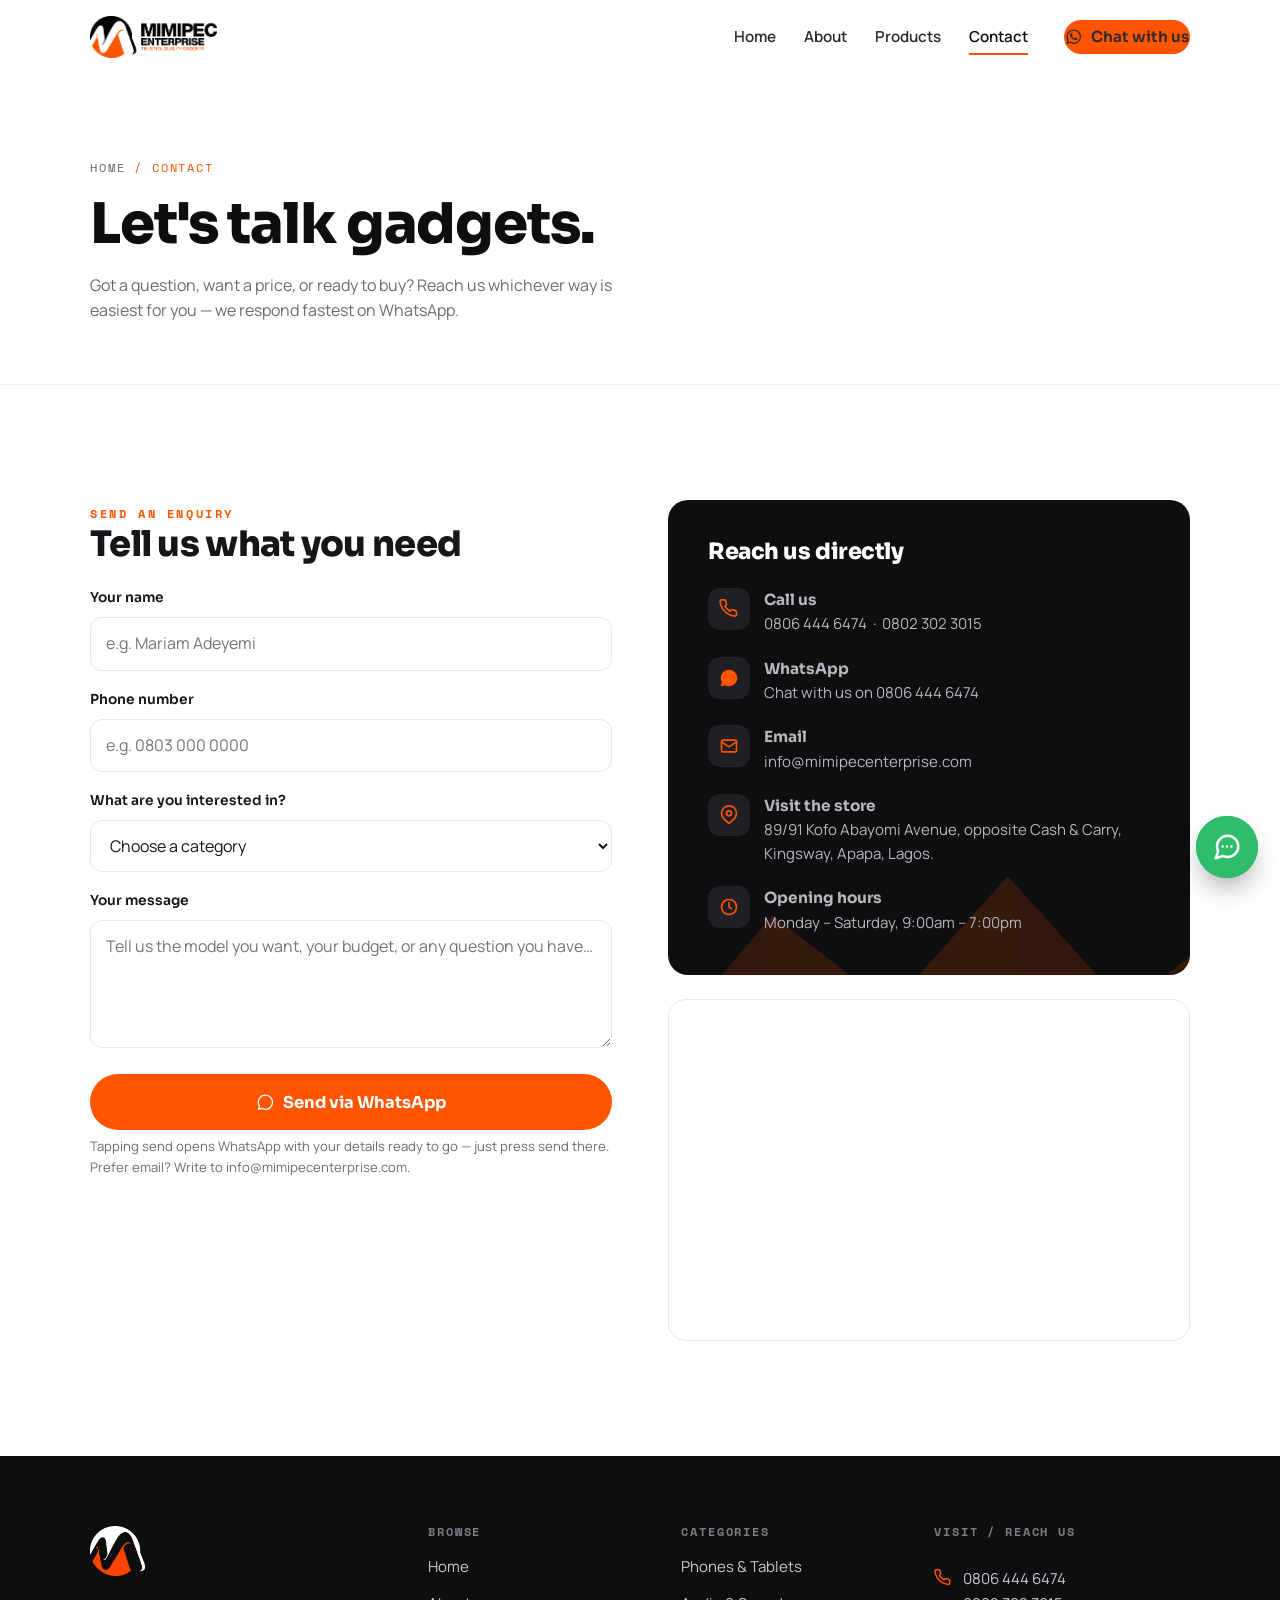
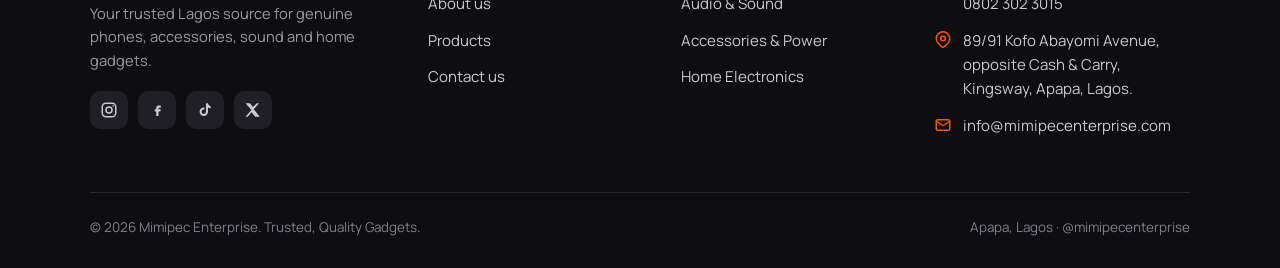
<file: contact.html>
<!DOCTYPE html>
<html lang="en">
<head>
<meta charset="UTF-8">
<meta name="viewport" content="width=device-width, initial-scale=1">
<title>Contact — Mimipec Enterprise | Phone, WhatsApp &amp; Apapa Store</title>
<meta name="description" content="Contact Mimipec Enterprise in Apapa, Lagos. Call 0806 444 6474 or 0802 302 3015, message us on WhatsApp, or visit our store on Kofo Abayomi Avenue.">
<link rel="icon" type="image/png" href="assets/favicon.png">
<link rel="preconnect" href="https://fonts.googleapis.com">
<link rel="preconnect" href="https://fonts.gstatic.com" crossorigin>
<link href="https://fonts.googleapis.com/css2?family=Sora:wght@600;700;800&family=Manrope:wght@400;500;600;700&family=Space+Mono:wght@400;700&display=swap" rel="stylesheet">
<link rel="stylesheet" href="styles.css?v=1784263027">
</head>
<body>

<header class="site-header">
  <div class="wrap nav">
    <a href="index.html" class="nav__logo" aria-label="Mimipec Enterprise home"><img src="assets/logo-dark.png" alt="Mimipec Enterprise"></a>
    <button class="nav__toggle" aria-label="Open menu" aria-expanded="false" aria-controls="primary-nav"><span></span></button>
    <nav class="nav__links" id="primary-nav">
      <a href="index.html">Home</a>
      <a href="about.html">About</a>
      <a href="products.html">Products</a>
      <a href="contact.html" aria-current="page">Contact</a>
      <a class="btn btn--primary nav__cta" href="https://wa.me/2348064446474" target="_blank" rel="noopener">
        <svg viewBox="0 0 24 24" fill="currentColor"><path d="M12.04 2C6.58 2 2.13 6.45 2.13 11.91c0 1.75.46 3.45 1.32 4.95L2 22l5.25-1.38a9.9 9.9 0 0 0 4.79 1.22c5.46 0 9.91-4.45 9.91-9.91 0-2.65-1.03-5.14-2.9-7.01A9.82 9.82 0 0 0 12.04 2Zm0 18.1a8.2 8.2 0 0 1-4.19-1.15l-.3-.18-3.11.82.83-3.04-.2-.31a8.2 8.2 0 0 1-1.26-4.34c0-4.54 3.7-8.23 8.24-8.23 2.2 0 4.27.86 5.82 2.42a8.18 8.18 0 0 1 2.41 5.82c0 4.54-3.7 8.24-8.24 8.24Zm4.52-6.16c-.25-.12-1.47-.72-1.69-.81-.23-.08-.39-.12-.56.13-.16.25-.64.81-.79.97-.14.17-.29.19-.54.06-.25-.12-1.05-.39-1.99-1.23-.74-.66-1.23-1.47-1.38-1.72-.14-.25-.01-.38.11-.51.11-.11.25-.29.37-.43.13-.15.17-.25.25-.41.08-.17.04-.31-.02-.43-.06-.12-.56-1.35-.77-1.85-.2-.48-.41-.42-.56-.42l-.48-.01c-.17 0-.43.06-.66.31-.23.25-.86.85-.86 2.07 0 1.22.89 2.4 1.01 2.57.12.17 1.75 2.67 4.23 3.74.59.26 1.05.41 1.41.52.59.19 1.13.16 1.56.1.48-.07 1.47-.6 1.68-1.18.21-.58.21-1.07.14-1.18-.06-.1-.22-.16-.47-.28Z"/></svg>
        Chat with us
      </a>
    </nav>
  </div>
</header>

<main>

<section class="page-hero page-hero--plain">
  <div class="wrap">
    <div class="crumb"><a href="index.html">Home</a> / Contact</div>
    <h1>Let's talk gadgets.</h1>
    <p>Got a question, want a price, or ready to buy? Reach us whichever way is easiest for you — we respond fastest on WhatsApp.</p>
  </div>
</section>

<section class="section">
  <div class="wrap contact-grid">

    <!-- FORM -->
    <div class="reveal">
      <span class="eyebrow">Send an enquiry</span>
      <h2 class="sec-head" style="margin-bottom:24px;font-size:clamp(1.7rem,3vw,2.2rem)">Tell us what you need</h2>
      <form id="enquiry-form" novalidate>
        <div class="field">
          <label for="name">Your name</label>
          <input id="name" name="name" type="text" placeholder="e.g. Mariam Adeyemi" required>
        </div>
        <div class="field">
          <label for="phone">Phone number</label>
          <input id="phone" name="phone" type="tel" placeholder="e.g. 0803 000 0000" required>
        </div>
        <div class="field">
          <label for="interest">What are you interested in?</label>
          <select id="interest" name="interest">
            <option value="" selected disabled>Choose a category</option>
            <option>Phones &amp; Tablets</option>
            <option>Audio &amp; Sound</option>
            <option>Accessories &amp; Power</option>
            <option>Home Electronics</option>
            <option>Something else</option>
          </select>
        </div>
        <div class="field">
          <label for="message">Your message</label>
          <textarea id="message" name="message" placeholder="Tell us the model you want, your budget, or any question you have…"></textarea>
        </div>
        <button class="btn btn--primary btn--lg" type="submit" style="width:100%;justify-content:center">
          <svg viewBox="0 0 24 24" fill="currentColor"><path d="M12.04 2C6.58 2 2.13 6.45 2.13 11.91c0 1.75.46 3.45 1.32 4.95L2 22l5.25-1.38a9.9 9.9 0 0 0 4.79 1.22c5.46 0 9.91-4.45 9.91-9.91 0-2.65-1.03-5.14-2.9-7.01A9.82 9.82 0 0 0 12.04 2Zm0 18.1a8.2 8.2 0 0 1-4.19-1.15l-.3-.18-3.11.82.83-3.04-.2-.31a8.2 8.2 0 0 1-1.26-4.34c0-4.54 3.7-8.23 8.24-8.23 2.2 0 4.27.86 5.82 2.42a8.18 8.18 0 0 1 2.41 5.82c0 4.54-3.7 8.24-8.24 8.24Z"/></svg>
          Send via WhatsApp
        </button>
        <p class="form-note">Tapping send opens WhatsApp with your details ready to go — just press send there. Prefer email? Write to <a href="mailto:info@mimipecenterprise.com">info@mimipecenterprise.com</a>.</p>
      </form>
    </div>

    <!-- CONTACT CARD -->
    <div class="reveal" data-delay="1">
      <div class="contact-card">
        <svg class="peak" viewBox="0 0 600 200" preserveAspectRatio="none" aria-hidden="true"><path d="M0 200 L120 60 L210 130 L300 30 L390 130 L480 60 L600 200 Z" fill="#FF5400"/></svg>
        <h3>Reach us directly</h3>
        <ul class="contact-list">
          <li>
            <span class="ic"><svg viewBox="0 0 24 24" fill="none" stroke="currentColor" stroke-width="2" stroke-linecap="round" stroke-linejoin="round"><path d="M21 15.5v3a2 2 0 0 1-2.2 2 19.8 19.8 0 0 1-8.6-3 19.5 19.5 0 0 1-6-6 19.8 19.8 0 0 1-3-8.6A2 2 0 0 1 3.2 1h3a2 2 0 0 1 2 1.7c.1.9.3 1.8.6 2.7a2 2 0 0 1-.5 2.1L7.1 8.6a16 16 0 0 0 6 6l1.1-1.1a2 2 0 0 1 2.1-.5c.9.3 1.8.5 2.7.6a2 2 0 0 1 1.7 2Z"/></svg></span>
            <span><b>Call us</b><a href="tel:+2348064446474">0806 444 6474</a> &nbsp;·&nbsp; <a href="tel:+2348023023015">0802 302 3015</a></span>
          </li>
          <li>
            <span class="ic"><svg viewBox="0 0 24 24" fill="currentColor"><path d="M12.04 2C6.58 2 2.13 6.45 2.13 11.91c0 1.75.46 3.45 1.32 4.95L2 22l5.25-1.38a9.9 9.9 0 0 0 4.79 1.22c5.46 0 9.91-4.45 9.91-9.91a9.82 9.82 0 0 0-9.86-9.84Z"/></svg></span>
            <span><b>WhatsApp</b><a href="https://wa.me/2348064446474" target="_blank" rel="noopener">Chat with us on 0806 444 6474</a></span>
          </li>
          <li>
            <span class="ic"><svg viewBox="0 0 24 24" fill="none" stroke="currentColor" stroke-width="2" stroke-linecap="round" stroke-linejoin="round"><rect x="3" y="5" width="18" height="14" rx="2"/><path d="m3 7 9 6 9-6"/></svg></span>
            <span><b>Email</b><a href="mailto:info@mimipecenterprise.com">info@mimipecenterprise.com</a></span>
          </li>
          <li>
            <span class="ic"><svg viewBox="0 0 24 24" fill="none" stroke="currentColor" stroke-width="2" stroke-linecap="round" stroke-linejoin="round"><path d="M21 10c0 6-9 12-9 12s-9-6-9-12a9 9 0 0 1 18 0Z"/><circle cx="12" cy="10" r="3"/></svg></span>
            <span><b>Visit the store</b><span>89/91 Kofo Abayomi Avenue, opposite Cash &amp; Carry, Kingsway, Apapa, Lagos.</span></span>
          </li>
          <li>
            <span class="ic"><svg viewBox="0 0 24 24" fill="none" stroke="currentColor" stroke-width="2" stroke-linecap="round" stroke-linejoin="round"><circle cx="12" cy="12" r="9"/><path d="M12 7v5l3 2"/></svg></span>
            <span><b>Opening hours</b><span>Monday – Saturday, 9:00am – 7:00pm</span></span>
          </li>
        </ul>
      </div>
      <div class="map">
        <iframe title="Mimipec Enterprise location on map" loading="lazy" referrerpolicy="no-referrer-when-downgrade"
          src="https://maps.google.com/maps?q=Kofo%20Abayomi%20Avenue%20Apapa%20Lagos&t=&z=15&ie=UTF8&iwloc=&output=embed"></iframe>
      </div>
    </div>

  </div>
</section>

</main>

<footer class="footer">
  <div class="wrap">
    <div class="footer__top">
      <div class="footer__brand">
        <span class="logo-chip"><img src="assets/logo-light.png" alt="Mimipec Enterprise"></span>
        <p>Your trusted Lagos source for genuine phones, accessories, sound and home gadgets.</p>
        <div class="socials">
          <a href="https://instagram.com/mimipecenterprise" target="_blank" rel="noopener" aria-label="Instagram"><svg viewBox="0 0 24 24" fill="none" stroke="currentColor" stroke-width="2"><rect x="3" y="3" width="18" height="18" rx="5"/><circle cx="12" cy="12" r="4"/><circle cx="17.5" cy="6.5" r="1" fill="currentColor" stroke="none"/></svg></a>
          <a href="https://facebook.com/mimipecenterprise" target="_blank" rel="noopener" aria-label="Facebook"><svg viewBox="0 0 24 24" fill="currentColor"><path d="M14 9h3V6h-3c-1.7 0-3 1.3-3 3v2H9v3h2v6h3v-6h2.5l.5-3H14V9.5c0-.3.2-.5.5-.5Z"/></svg></a>
          <a href="https://tiktok.com/@mimipecenterprise" target="_blank" rel="noopener" aria-label="TikTok"><svg viewBox="0 0 24 24" fill="currentColor"><path d="M16 3c.3 2 1.6 3.6 3.6 3.9v2.6c-1.3.1-2.6-.3-3.6-1v5.8a5.6 5.6 0 1 1-5.6-5.6c.3 0 .6 0 .9.1v2.7a2.9 2.9 0 1 0 2 2.8V3H16Z"/></svg></a>
          <a href="https://x.com/mimipecenterprise" target="_blank" rel="noopener" aria-label="X"><svg viewBox="0 0 24 24" fill="currentColor"><path d="M17 3h3l-7 8 8 10h-6l-5-6-5 6H2l8-9L2 3h6l4 5 5-5Z"/></svg></a>
        </div>
      </div>
      <div><h4>Browse</h4><ul><li><a href="index.html">Home</a></li><li><a href="about.html">About us</a></li><li><a href="products.html">Products</a></li><li><a href="contact.html">Contact us</a></li></ul></div>
      <div><h4>Categories</h4><ul><li><a href="products.html#phones">Phones &amp; Tablets</a></li><li><a href="products.html#audio">Audio &amp; Sound</a></li><li><a href="products.html#accessories">Accessories &amp; Power</a></li><li><a href="products.html#home">Home Electronics</a></li></ul></div>
      <div class="footer__contact">
        <h4>Visit / Reach us</h4>
        <div class="row"><svg viewBox="0 0 24 24" fill="none" stroke="currentColor" stroke-width="2" stroke-linecap="round" stroke-linejoin="round"><path d="M21 15.5v3a2 2 0 0 1-2.2 2 19.8 19.8 0 0 1-8.6-3 19.5 19.5 0 0 1-6-6 19.8 19.8 0 0 1-3-8.6A2 2 0 0 1 3.2 1h3a2 2 0 0 1 2 1.7c.1.9.3 1.8.6 2.7a2 2 0 0 1-.5 2.1L7.1 8.6a16 16 0 0 0 6 6l1.1-1.1a2 2 0 0 1 2.1-.5c.9.3 1.8.5 2.7.6a2 2 0 0 1 1.7 2Z"/></svg><span><a href="tel:+2348064446474">0806 444 6474</a><br><a href="tel:+2348023023015">0802 302 3015</a></span></div>
        <div class="row"><svg viewBox="0 0 24 24" fill="none" stroke="currentColor" stroke-width="2" stroke-linecap="round" stroke-linejoin="round"><path d="M21 10c0 6-9 12-9 12s-9-6-9-12a9 9 0 0 1 18 0Z"/><circle cx="12" cy="10" r="3"/></svg><span>89/91 Kofo Abayomi Avenue, opposite Cash &amp; Carry, Kingsway, Apapa, Lagos.</span></div>
        <div class="row"><svg viewBox="0 0 24 24" fill="none" stroke="currentColor" stroke-width="2" stroke-linecap="round" stroke-linejoin="round"><rect x="3" y="5" width="18" height="14" rx="2"/><path d="m3 7 9 6 9-6"/></svg><a href="mailto:info@mimipecenterprise.com">info@mimipecenterprise.com</a></div>
      </div>
    </div>
    <div class="footer__bottom">
      <span>© <span data-year>2026</span> Mimipec Enterprise. Trusted, Quality Gadgets.</span>
      <span>Apapa, Lagos · @mimipecenterprise</span>
    </div>
  </div>
</footer>

<!-- Floating contact button -->
<div class="fab" aria-label="Quick contact">
  <div class="fab__menu" role="menu" aria-hidden="true">
    <a class="fab__item fab__item--call" href="tel:+2348064446474" data-label="Call us" aria-label="Call us" role="menuitem"><svg viewBox="0 0 24 24" fill="none" stroke="currentColor" stroke-width="2" stroke-linecap="round" stroke-linejoin="round"><path d="M21 15.5v3a2 2 0 0 1-2.2 2 19.8 19.8 0 0 1-8.6-3 19.5 19.5 0 0 1-6-6 19.8 19.8 0 0 1-3-8.6A2 2 0 0 1 3.2 1h3a2 2 0 0 1 2 1.7c.1.9.3 1.8.6 2.7a2 2 0 0 1-.5 2.1L7.1 8.6a16 16 0 0 0 6 6l1.1-1.1a2 2 0 0 1 2.1-.5c.9.3 1.8.5 2.7.6a2 2 0 0 1 1.7 2Z"/></svg></a>
    <a class="fab__item fab__item--wa" href="https://wa.me/2348064446474" target="_blank" rel="noopener" data-label="WhatsApp" aria-label="WhatsApp" role="menuitem"><svg viewBox="0 0 24 24" fill="currentColor"><path d="M12.04 2C6.58 2 2.13 6.45 2.13 11.91c0 1.75.46 3.45 1.32 4.95L2 22l5.25-1.38a9.9 9.9 0 0 0 4.79 1.22c5.46 0 9.91-4.45 9.91-9.91 0-2.65-1.03-5.14-2.9-7.01A9.82 9.82 0 0 0 12.04 2Zm5.52 11.94c-.25.7-1.45 1.34-2 1.36-.5.07-1.18.1-1.9-.12-.44-.14-1-.32-1.74-.64-3.06-1.32-5.06-4.4-5.22-4.6-.15-.2-1.25-1.66-1.25-3.17 0-1.51.79-2.25 1.07-2.56.28-.31.6-.38.8-.38l.57.01c.18 0 .43-.07.67.51.25.6.84 2.07.91 2.22.07.15.12.32.02.51-.1.19-.15.31-.3.48l-.45.52c-.15.15-.3.31-.13.6.17.29.76 1.25 1.63 2.02 1.12 1 2.07 1.31 2.36 1.46.29.15.46.12.63-.07.17-.19.73-.85.92-1.14.19-.29.39-.24.65-.14.26.1 1.67.79 1.96.93.29.15.48.22.55.34.07.12.07.7-.18 1.38Z"/></svg></a>
    <a class="fab__item fab__item--ig" href="https://instagram.com/mimipecenterprise" target="_blank" rel="noopener" data-label="Instagram" aria-label="Instagram" role="menuitem"><svg viewBox="0 0 24 24" fill="none" stroke="currentColor" stroke-width="2"><rect x="3" y="3" width="18" height="18" rx="5"/><circle cx="12" cy="12" r="4"/><circle cx="17.5" cy="6.5" r="1" fill="currentColor" stroke="none"/></svg></a>
    <a class="fab__item fab__item--tt" href="https://tiktok.com/@mimipecenterprise" target="_blank" rel="noopener" data-label="TikTok" aria-label="TikTok" role="menuitem"><svg viewBox="0 0 24 24" fill="currentColor"><path d="M16 3c.3 2 1.6 3.6 3.6 3.9v2.6c-1.3.1-2.6-.3-3.6-1v5.8a5.6 5.6 0 1 1-5.6-5.6c.3 0 .6 0 .9.1v2.7a2.9 2.9 0 1 0 2 2.8V3H16Z"/></svg></a>
    <a class="fab__item fab__item--fb" href="https://facebook.com/mimipecenterprise" target="_blank" rel="noopener" data-label="Facebook" aria-label="Facebook" role="menuitem"><svg viewBox="0 0 24 24" fill="currentColor"><path d="M14 9h3V6h-3c-1.7 0-3 1.3-3 3v2H9v3h2v6h3v-6h2.5l.5-3H14V9.5c0-.3.2-.5.5-.5Z"/></svg></a>
  </div>
  <button class="fab__toggle" aria-label="Open contact menu" aria-expanded="false">
    <svg class="fab__icon-chat" viewBox="0 0 24 24" fill="none" stroke="currentColor" stroke-width="2" stroke-linecap="round" stroke-linejoin="round"><path d="M21 11.5a8.5 8.5 0 0 1-8.5 8.5 8.4 8.4 0 0 1-3.8-.9L3 21l1.9-5.7a8.4 8.4 0 0 1-.9-3.8A8.5 8.5 0 1 1 21 11.5Z"/><path d="M8.5 11.5h.01M12 11.5h.01M15.5 11.5h.01"/></svg>
    <svg class="fab__icon-close" viewBox="0 0 24 24" fill="none" stroke="currentColor" stroke-width="2.4" stroke-linecap="round"><path d="M6 6l12 12M18 6 6 18"/></svg>
  </button>
</div>

<script src="script.js?v=1784263027"></script>
</body>
</html>
</file>
<file: styles.css>
/* =========================================================
   Mimipec Enterprise — site styles
   Display: Sora · Body: Manrope · Labels: Space Mono
   Brand: orange #FF5400 · ink #0E0E10 · white
   ========================================================= */

:root{
  --ink:#0E0E10;
  --ink-soft:#17171B;
  --text:#16161A;
  --muted:#6B6B73;
  --paper:#F4F4F5;
  --wash:#FFF2EB;
  --white:#FFFFFF;
  --orange:#FF5400;
  --orange-700:#D94600;
  --line:#E8E8EB;
  --line-dark:#2A2A30;
  --radius:18px;
  --radius-sm:12px;
  --maxw:1180px;
  --pad:clamp(20px,5vw,40px);
  --shadow:0 18px 50px -24px rgba(15,15,20,.35);
  --shadow-soft:0 10px 30px -18px rgba(15,15,20,.25);
}

*{box-sizing:border-box}
html{scroll-behavior:smooth}
body{
  margin:0;
  font-family:"Manrope",system-ui,-apple-system,Segoe UI,Roboto,sans-serif;
  color:var(--text);
  background:var(--white);
  line-height:1.6;
  -webkit-font-smoothing:antialiased;
  text-rendering:optimizeLegibility;
}
img{max-width:100%;display:block}
a{color:inherit;text-decoration:none}
h1,h2,h3,h4{font-family:"Sora",sans-serif;font-weight:800;line-height:1.06;margin:0;letter-spacing:-.02em}
p{margin:0}

.wrap{max-width:var(--maxw);margin:0 auto;padding-left:var(--pad);padding-right:var(--pad)}
.eyebrow{
  font-family:"Space Mono",ui-monospace,monospace;
  font-size:.74rem;letter-spacing:.22em;text-transform:uppercase;
  color:var(--orange);font-weight:700;
}
.eyebrow.dim{color:var(--muted)}
.section{padding:clamp(64px,9vw,118px) 0}
.section--paper{background:var(--paper)}
.section--ink{background:var(--ink);color:#EDEDF0}
.lead{font-size:clamp(1.02rem,1.6vw,1.18rem);color:var(--muted);max-width:54ch}
.section--ink .lead{color:#A9A9B4}

/* ---------- buttons ---------- */
.btn{
  display:inline-flex;align-items:center;gap:.55em;
  font-family:"Sora",sans-serif;font-weight:700;font-size:.96rem;
  padding:.86em 1.35em;border-radius:999px;cursor:pointer;border:1.5px solid transparent;
  transition:transform .18s ease, background .18s ease, color .18s ease, border-color .18s ease;
  white-space:nowrap;
}
.btn svg{width:1.15em;height:1.15em}
.btn--primary{background:var(--orange);color:#fff}
.btn--primary:hover{background:var(--orange-700);transform:translateY(-2px)}
.btn--ink{background:var(--ink);color:#fff}
.btn--ink:hover{background:#000;transform:translateY(-2px)}
.btn--ghost{background:transparent;color:var(--text);border-color:var(--line)}
.btn--ghost:hover{border-color:var(--ink);transform:translateY(-2px)}
.section--ink .btn--ghost{color:#fff;border-color:var(--line-dark)}
.section--ink .btn--ghost:hover{border-color:#fff}
.btn--lg{font-size:1.02rem;padding:1.02em 1.6em}

/* ---------- header ---------- */
.site-header{
  position:sticky;top:0;z-index:60;background:rgba(255,255,255,.82);
  backdrop-filter:saturate(180%) blur(14px);
  border-bottom:1px solid transparent;transition:border-color .25s ease, box-shadow .25s ease;
}
.site-header.scrolled{border-bottom-color:var(--line);box-shadow:0 8px 24px -22px rgba(0,0,0,.5)}
.nav{display:flex;align-items:center;gap:24px;height:74px}
.nav__logo img{height:42px;width:auto}
.nav__links{display:flex;gap:28px;margin-left:auto;align-items:center}
.nav__links a{
  font-weight:600;font-size:.95rem;color:#2A2A30;position:relative;padding:4px 0;
}
.nav__links a::after{
  content:"";position:absolute;left:0;right:100%;bottom:-2px;height:2px;background:var(--orange);
  transition:right .25s ease;
}
.nav__links a:hover::after,.nav__links a[aria-current="page"]::after{right:0}
.nav__links a[aria-current="page"]{color:var(--ink)}
.nav__cta{margin-left:8px}
.nav__toggle{display:none;margin-left:auto;background:none;border:0;cursor:pointer;width:44px;height:44px;align-items:center;justify-content:center}
.nav__toggle span{display:block;width:24px;height:2px;background:var(--ink);position:relative;transition:.25s}
.nav__toggle span::before,.nav__toggle span::after{content:"";position:absolute;left:0;width:24px;height:2px;background:var(--ink);transition:.25s}
.nav__toggle span::before{top:-7px}.nav__toggle span::after{top:7px}
.nav__toggle[aria-expanded="true"] span{background:transparent}
.nav__toggle[aria-expanded="true"] span::before{top:0;transform:rotate(45deg)}
.nav__toggle[aria-expanded="true"] span::after{top:0;transform:rotate(-45deg)}

/* ---------- hero ---------- */
.hero{position:relative;overflow:hidden;background:
   radial-gradient(120% 90% at 88% -10%, var(--wash) 0%, rgba(255,242,235,0) 55%),
   var(--white);}
.hero__grid{display:grid;grid-template-columns:1.05fr .95fr;gap:clamp(34px,5vw,70px);align-items:center;
  padding-top:clamp(48px,7vw,92px);padding-bottom:clamp(56px,8vw,96px)}
.hero h1{font-size:clamp(2.45rem,5.6vw,4.15rem)}
.hero h1 em{font-style:normal;color:var(--orange)}
.hero__lead{margin-top:22px}
.hero__cta{display:flex;flex-wrap:wrap;gap:14px;margin-top:32px}
.hero__stats{display:flex;gap:clamp(20px,4vw,46px);margin-top:42px;flex-wrap:wrap}
.hero__stat .n{font-family:"Sora";font-weight:800;font-size:clamp(1.5rem,2.6vw,2rem);line-height:1}
.hero__stat .l{font-family:"Space Mono",monospace;font-size:.72rem;letter-spacing:.12em;text-transform:uppercase;color:var(--muted);margin-top:8px}

/* hero visual card */
.hero__visual{position:relative}
.showcase{
  position:relative;background:var(--ink);border-radius:24px;padding:26px;color:#fff;
  box-shadow:var(--shadow);overflow:hidden;
}
.showcase__peak{position:absolute;inset:auto -10% -22% -10%;height:60%;opacity:.9}
.showcase__head{display:flex;align-items:center;gap:12px;position:relative;z-index:2}
.showcase__head img{width:46px;height:46px;background:#fff;border-radius:12px;padding:6px}
.showcase__head .t{font-family:"Sora";font-weight:700;font-size:1.02rem}
.showcase__head .s{font-family:"Space Mono",monospace;font-size:.66rem;letter-spacing:.14em;text-transform:uppercase;color:var(--orange)}
.showcase__grid{position:relative;z-index:2;margin-top:22px;display:grid;grid-template-columns:repeat(3,1fr);gap:10px}
.chip{background:#fff;border-radius:12px;height:64px;display:flex;align-items:center;justify-content:center;padding:12px}
.chip img{max-height:34px;width:auto;object-fit:contain}
.showcase__foot{position:relative;z-index:2;margin-top:20px;display:flex;align-items:center;gap:10px;font-size:.9rem;color:#C9C9D2}
.showcase__foot b{color:#fff;font-family:"Sora";font-weight:700}

/* floating badge */
.float-badge{
  position:absolute;left:-14px;bottom:-18px;z-index:5;background:#fff;border:1px solid var(--line);
  border-radius:14px;padding:12px 16px;box-shadow:var(--shadow-soft);display:flex;align-items:center;gap:10px;
}
.float-badge .dot{width:34px;height:34px;border-radius:10px;background:var(--wash);display:grid;place-items:center;color:var(--orange)}
.float-badge .x b{display:block;font-family:"Sora";font-weight:700;font-size:.92rem;color:var(--ink)}
.float-badge .x span{font-size:.74rem;color:var(--muted)}

/* ---------- brand marquee ---------- */
.marquee{background:var(--ink);color:#fff;padding:30px 0;overflow:hidden}
.marquee__label{font-family:"Space Mono",monospace;font-size:.72rem;letter-spacing:.2em;text-transform:uppercase;color:#8A8A95;text-align:center;margin-bottom:20px}
.marquee__track{display:flex;gap:16px;width:max-content;animation:scroll 36s linear infinite}
.marquee:hover .marquee__track{animation-play-state:paused}
.marquee__track .chip{height:62px;width:120px;flex:0 0 auto}
@keyframes scroll{to{transform:translateX(-50%)}}

/* ---------- section heading ---------- */
.sec-head{max-width:640px;margin-bottom:clamp(34px,5vw,52px)}
.sec-head h2{font-size:clamp(1.9rem,3.6vw,2.7rem);margin-top:14px}
.sec-head p{margin-top:16px}
.sec-head--center{margin-left:auto;margin-right:auto;text-align:center}

/* ---------- category cards ---------- */
.cards{display:grid;grid-template-columns:repeat(4,1fr);gap:18px}
.card{
  background:var(--white);border:1px solid var(--line);border-radius:var(--radius);padding:26px;
  transition:transform .2s ease, box-shadow .2s ease, border-color .2s ease;position:relative;overflow:hidden;
}
.card:hover{transform:translateY(-5px);box-shadow:var(--shadow);border-color:transparent}
.card__ic{width:50px;height:50px;border-radius:13px;background:var(--wash);display:grid;place-items:center;color:var(--orange);margin-bottom:18px}
.card__ic svg{width:26px;height:26px}
.card h3{font-size:1.18rem}
.card p{margin-top:10px;color:var(--muted);font-size:.95rem}
.card__tag{margin-top:16px;font-family:"Space Mono",monospace;font-size:.7rem;letter-spacing:.1em;text-transform:uppercase;color:var(--orange)}

/* ---------- value props ---------- */
.values{display:grid;grid-template-columns:repeat(2,1fr);gap:16px;position:relative}
.value{position:relative;padding:clamp(26px,3.6vw,40px);border:1px solid var(--line-dark);border-radius:18px;
  background:linear-gradient(180deg,rgba(255,255,255,.035),rgba(255,255,255,.012));overflow:hidden;
  transition:transform .5s cubic-bezier(.2,.7,.2,1),border-color .45s ease,box-shadow .5s ease,background .45s ease}
.value::before{content:"";position:absolute;left:0;top:0;height:3px;width:100%;
  background:linear-gradient(90deg,var(--orange),#FF7A40,#FF5C8A);transform:scaleX(0);transform-origin:left;
  transition:transform .55s cubic-bezier(.2,.7,.2,1)}
.value::after{content:"";position:absolute;right:-50px;top:-50px;width:180px;height:180px;border-radius:50%;
  background:radial-gradient(circle,rgba(255,84,0,.32),transparent 70%);opacity:0;transition:opacity .5s ease;pointer-events:none}
.value .num{display:inline-block;font-family:"Space Mono",monospace;color:var(--orange);font-size:.8rem;letter-spacing:.14em;
  position:relative;z-index:1;transition:transform .5s cubic-bezier(.2,.7,.2,1),text-shadow .5s}
.value h3{font-size:1.25rem;margin-top:14px;color:#fff;position:relative;z-index:1}
.value p{margin-top:12px;color:#A9A9B4;font-size:.96rem;position:relative;z-index:1}
.value:hover,.value.is-active{transform:translateY(-7px);border-color:rgba(255,84,0,.55);
  background:linear-gradient(180deg,rgba(255,107,0,.10),rgba(255,255,255,.015));
  box-shadow:0 26px 50px -24px rgba(255,84,0,.55),0 10px 30px -20px rgba(0,0,0,.6)}
.value:hover::before,.value.is-active::before{transform:scaleX(1)}
.value:hover::after,.value.is-active::after{opacity:1}
.value:hover .num,.value.is-active .num{transform:scale(1.25) translateX(2px);text-shadow:0 0 18px rgba(255,84,0,.85)}

/* ---------- brands grid ---------- */
.brand-grid{display:grid;grid-template-columns:repeat(8,1fr);gap:14px}
.brand-grid .chip{height:80px}
.brand-grid .chip img{max-height:40px}

/* ---------- split / about teaser ---------- */
.split{display:grid;grid-template-columns:1fr 1fr;gap:clamp(30px,5vw,64px);align-items:center}
.split__media{background:var(--ink);border-radius:24px;padding:40px;color:#fff;position:relative;overflow:hidden;min-height:340px;display:flex;flex-direction:column;justify-content:flex-end}
.split__media .peak{position:absolute;inset:auto -8% -16% -8%;height:64%}
.split__media .mark{position:absolute;top:30px;left:32px;width:62px;height:62px}
.split__media .q{position:relative;z-index:2;font-family:"Sora";font-weight:700;font-size:clamp(1.3rem,2.4vw,1.7rem);line-height:1.25}
.split__media .by{position:relative;z-index:2;margin-top:16px;font-family:"Space Mono",monospace;font-size:.74rem;letter-spacing:.12em;text-transform:uppercase;color:var(--orange)}
.facts{display:flex;gap:30px;margin-top:30px;flex-wrap:wrap}
.facts .n{font-family:"Sora";font-weight:800;font-size:1.7rem}
.facts .l{font-size:.82rem;color:var(--muted);font-family:"Space Mono",monospace;letter-spacing:.08em;text-transform:uppercase;margin-top:4px}

/* ---------- testimonials ---------- */
.quotes{display:grid;grid-template-columns:repeat(3,1fr);gap:18px}
.quote{background:var(--white);border:1px solid var(--line);border-radius:var(--radius);padding:28px;display:flex;flex-direction:column}
.quote .stars{color:var(--orange);letter-spacing:2px;font-size:.95rem}
.quote p{margin-top:16px;font-size:1rem;flex:1}
.quote .who{margin-top:20px;display:flex;align-items:center;gap:12px}
.quote .av{width:40px;height:40px;border-radius:50%;background:var(--ink);color:#fff;display:grid;place-items:center;font-family:"Sora";font-weight:700;font-size:.95rem}
.quote .who b{font-family:"Sora";font-size:.95rem}
.quote .who span{display:block;font-size:.78rem;color:var(--muted)}

/* ---------- CTA band ---------- */
.cta-band{position:relative;overflow:hidden;background:var(--orange);color:#fff;border-radius:26px;padding:clamp(40px,6vw,64px);text-align:center}
.cta-band .peak{position:absolute;inset:auto -6% -30% -6%;height:70%;opacity:.18}
.cta-band h2{font-size:clamp(1.8rem,3.6vw,2.6rem);position:relative;z-index:2}
.cta-band p{position:relative;z-index:2;margin:16px auto 0;max-width:50ch;color:#FFE3D4}
.cta-band__btns{position:relative;z-index:2;margin-top:30px;display:flex;gap:14px;justify-content:center;flex-wrap:wrap}
.btn--on-orange{background:#fff;color:var(--ink)}
.btn--on-orange:hover{background:var(--ink);color:#fff;transform:translateY(-2px)}
.btn--on-orange-ghost{background:transparent;color:#fff;border-color:rgba(255,255,255,.55)}
.btn--on-orange-ghost:hover{border-color:#fff;background:rgba(255,255,255,.1);transform:translateY(-2px)}

/* ---------- footer ---------- */
.footer{background:var(--ink);color:#C9C9D2;padding:70px 0 30px}
.footer__top{display:grid;grid-template-columns:1.4fr 1fr 1fr 1.2fr;gap:40px}
.footer__brand .logo-chip{display:inline-block}
.footer__brand .logo-chip img{height:50px;width:auto}
.footer__brand p{margin-top:18px;font-size:.92rem;max-width:32ch;color:#9A9AA5}
.footer h4{font-family:"Space Mono",monospace;font-weight:700;font-size:.72rem;letter-spacing:.16em;text-transform:uppercase;color:#7C7C88;margin-bottom:16px}
.footer ul{list-style:none;margin:0;padding:0;display:flex;flex-direction:column;gap:11px}
.footer ul a,.footer__contact a{color:#C9C9D2;font-size:.94rem}
.footer ul a:hover,.footer__contact a:hover{color:#fff}
.footer__contact{display:flex;flex-direction:column;gap:13px;font-size:.94rem}
.footer__contact .row{display:flex;gap:11px;align-items:flex-start}
.footer__contact svg{width:18px;height:18px;color:var(--orange);flex:0 0 auto;margin-top:2px}
.socials{display:flex;gap:10px;margin-top:18px}
.socials a{width:38px;height:38px;border-radius:10px;background:#1F1F25;display:grid;place-items:center;color:#C9C9D2;transition:.2s}
.socials a:hover{background:var(--orange);color:#fff;transform:translateY(-2px)}
.socials svg{width:18px;height:18px}
.footer__bottom{margin-top:54px;padding-top:24px;border-top:1px solid var(--line-dark);display:flex;justify-content:space-between;gap:14px;flex-wrap:wrap;font-size:.84rem;color:#80808C}
.footer__bottom a{color:#A9A9B4}

/* ---------- page hero (inner pages) ---------- */
.page-hero{background:var(--ink);color:#fff;position:relative;overflow:hidden;padding:clamp(60px,9vw,104px) 0 clamp(54px,8vw,90px)}
.page-hero .peak{position:absolute;right:-4%;bottom:-30%;height:130%;opacity:.16}
.page-hero h1{font-size:clamp(2.2rem,5vw,3.5rem);position:relative;z-index:2;max-width:18ch}
.page-hero p{position:relative;z-index:2;margin-top:18px;max-width:56ch;color:#A9A9B4}
.crumb{position:relative;z-index:2;margin-bottom:18px;font-family:"Space Mono",monospace;font-size:.72rem;letter-spacing:.16em;text-transform:uppercase;color:var(--orange)}
.crumb a{color:#8A8A95}.crumb a:hover{color:#fff}
/* plain (light) page-hero — no dark band, used on contact */
.page-hero--plain{background:#fff;color:var(--ink);border-bottom:1px solid rgba(14,14,16,.07);
  padding:clamp(48px,7vw,84px) 0 clamp(38px,5vw,60px)}
.page-hero--plain h1{color:var(--ink)}
.page-hero--plain p{color:var(--muted)}
.page-hero--plain .crumb a{color:var(--muted)}
.page-hero--plain .crumb a:hover{color:var(--ink)}
.page-hero--plain .peak{display:none}

/* ---------- products page ---------- */
.cat-block{display:grid;grid-template-columns:.8fr 1.2fr;gap:clamp(28px,4vw,56px);align-items:center;padding:clamp(40px,6vw,70px) 0;border-bottom:1px solid var(--line)}
.cat-block:last-child{border-bottom:0}
.cat-block__info .ic{width:54px;height:54px;border-radius:14px;background:var(--wash);display:grid;place-items:center;color:var(--orange);margin-bottom:20px}
.cat-block__info .ic svg{width:28px;height:28px}
.cat-block__info h3{font-size:clamp(1.5rem,2.6vw,2rem)}
.cat-block__info p{margin-top:14px;color:var(--muted)}
.tag-list{list-style:none;padding:0;margin:22px 0 0;display:flex;flex-wrap:wrap;gap:9px}
.tag-list li{font-size:.84rem;font-weight:600;background:var(--paper);border:1px solid var(--line);border-radius:999px;padding:7px 14px;color:#333}
.cat-block__media{background:var(--paper);border:1px solid var(--line);border-radius:20px;padding:24px;display:grid;grid-template-columns:repeat(2,1fr);gap:14px}
.cat-block__media .chip{background:#fff;border:1px solid var(--line);height:88px}

/* ---------- contact ---------- */
.contact-grid{display:grid;grid-template-columns:1fr 1fr;gap:clamp(30px,5vw,56px)}
.field{margin-bottom:18px}
.field label{display:block;font-family:"Sora";font-weight:600;font-size:.86rem;margin-bottom:8px}
.field input,.field select,.field textarea{
  width:100%;padding:13px 15px;border:1.5px solid var(--line);border-radius:12px;font:inherit;color:var(--text);background:#fff;transition:border-color .18s ease, box-shadow .18s ease;
}
.field textarea{min-height:128px;resize:vertical}
.field input:focus,.field select:focus,.field textarea:focus{outline:none;border-color:var(--orange);box-shadow:0 0 0 4px rgba(255,84,0,.12)}
.form-note{font-size:.82rem;color:var(--muted);margin-top:6px}
.contact-card{background:var(--ink);color:#fff;border-radius:20px;padding:clamp(28px,4vw,40px);position:relative;overflow:hidden}
.contact-card .peak{position:absolute;inset:auto -10% -26% -10%;height:55%;opacity:.16}
.contact-card h3{position:relative;z-index:2;font-size:1.4rem}
.contact-list{position:relative;z-index:2;list-style:none;padding:0;margin:24px 0 0;display:flex;flex-direction:column;gap:20px}
.contact-list li{display:flex;gap:14px;align-items:flex-start}
.contact-list .ic{width:42px;height:42px;border-radius:12px;background:#1F1F25;display:grid;place-items:center;color:var(--orange);flex:0 0 auto}
.contact-list .ic svg{width:20px;height:20px}
.contact-list b{font-family:"Sora";font-size:.96rem;display:block}
.contact-list a,.contact-list span{color:#B6B6C0;font-size:.94rem}
.contact-list a:hover{color:#fff}
.map{margin-top:24px;border-radius:18px;overflow:hidden;border:1px solid var(--line);line-height:0}
.map iframe{width:100%;height:340px;border:0}

/* ---------- misc ---------- */
.center{text-align:center}
.mt-cta{margin-top:36px;display:flex;gap:14px;flex-wrap:wrap}
.center .mt-cta{justify-content:center}

/* =========================================================
   Photography, gallery & motion
   ========================================================= */

/* ---- hero photo (replaces the dark showcase card) ---- */
.hero-photo{
  position:relative;border-radius:26px;overflow:hidden;box-shadow:var(--shadow);
  aspect-ratio:4/5;background:var(--paper);
  animation:rise .9s cubic-bezier(.2,.7,.2,1) .15s both, floaty 8s ease-in-out 1.4s infinite;
}
.hero-photo>img{width:100%;height:100%;object-fit:cover;display:block;transform:scale(1.02)}
.hero-photo__peak{position:absolute;left:-6%;right:-6%;bottom:-1px;height:27%;z-index:2;opacity:.95;pointer-events:none}
.hero-photo__tag{
  position:absolute;left:16px;top:16px;z-index:3;display:inline-flex;align-items:center;gap:7px;
  background:rgba(255,255,255,.92);backdrop-filter:blur(8px);border-radius:999px;padding:8px 14px;
  font-family:"Sora";font-weight:700;font-size:.8rem;color:var(--ink);box-shadow:var(--shadow-soft);
}
.hero-photo__tag svg{width:15px;height:15px;color:var(--orange)}
.hero-badge{
  position:absolute;right:14px;bottom:22px;z-index:4;background:var(--ink);color:#fff;border-radius:16px;
  padding:13px 17px;box-shadow:var(--shadow);text-align:left;
  animation:rise 1s cubic-bezier(.2,.7,.2,1) .5s both;
}
.hero-badge .n{font-family:"Sora";font-weight:800;font-size:1.4rem;line-height:1}
.hero-badge .l{font-family:"Space Mono",monospace;font-size:.6rem;letter-spacing:.14em;text-transform:uppercase;color:var(--orange);margin-top:6px}
@keyframes floaty{0%,100%{transform:translateY(0)}50%{transform:translateY(-9px)}}
@keyframes rise{from{opacity:0;transform:translateY(18px)}to{opacity:1;transform:none}}

/* ---- hero copy entrance ---- */
.hero__copy .eyebrow,.hero__copy h1,.hero__copy .hero__lead,.hero__copy .hero__cta,.hero__copy .hero__stats{
  opacity:0;animation:rise .75s cubic-bezier(.2,.7,.2,1) both;
}
.hero__copy .eyebrow{animation-delay:.02s}
.hero__copy h1{animation-delay:.10s}
.hero__copy .hero__lead{animation-delay:.20s}
.hero__copy .hero__cta{animation-delay:.30s}
.hero__copy .hero__stats{animation-delay:.40s}

/* ---- scroll reveal ---- */
.reveal{opacity:0;transform:translateY(24px);
  transition:opacity .7s cubic-bezier(.2,.7,.2,1),transform .7s cubic-bezier(.2,.7,.2,1)}
.reveal.in{opacity:1;transform:none}
.reveal[data-delay="1"]{transition-delay:.08s}
.reveal[data-delay="2"]{transition-delay:.16s}
.reveal[data-delay="3"]{transition-delay:.24s}
.reveal[data-delay="4"]{transition-delay:.32s}

/* ---- category cards with photos ---- */
.card--photo{padding:0;display:flex;flex-direction:column}
.card--photo .card__img{aspect-ratio:16/11;overflow:hidden;background:var(--paper)}
.card--photo .card__img img{width:100%;height:100%;object-fit:cover;transition:transform .65s cubic-bezier(.2,.7,.2,1)}
.card--photo:hover .card__img img{transform:scale(1.07)}
.card--photo:hover{border-color:transparent}
.card--photo .card__body{padding:22px 24px 26px;display:flex;flex-direction:column;flex:1}
.card--photo .card__body p{flex:1}

/* ---- lifestyle gallery ---- */
.gallery{display:grid;grid-template-columns:repeat(4,1fr);gap:16px}
.gallery__item{position:relative;margin:0;border-radius:var(--radius);overflow:hidden;aspect-ratio:3/4;box-shadow:var(--shadow-soft)}
.gallery__item img{width:100%;height:100%;object-fit:cover;transition:transform .8s cubic-bezier(.2,.7,.2,1)}
.gallery__item:hover img{transform:scale(1.08)}
.gallery__item figcaption{
  position:absolute;left:0;right:0;bottom:0;z-index:2;padding:42px 16px 15px;
  color:#fff;font-family:"Sora";font-weight:700;font-size:.96rem;
  background:linear-gradient(to top,rgba(8,8,10,.82),rgba(8,8,10,0));
}
.gallery__item figcaption span{display:block;font-family:"Space Mono",monospace;font-weight:400;font-size:.64rem;letter-spacing:.12em;text-transform:uppercase;color:var(--orange);margin-top:4px}

/* ---- split media as photo (about teaser / story) ---- */
.split__media--photo{padding:0;min-height:380px}
.split__media--photo>img.bg{position:absolute;inset:0;width:100%;height:100%;object-fit:cover;z-index:0;transform:none}
.split__media--photo::after{content:"";position:absolute;inset:0;z-index:1;
  background:linear-gradient(to top,rgba(8,8,10,.86) 8%,rgba(8,8,10,.30) 60%,rgba(8,8,10,.10))}
.split__media--photo .q,.split__media--photo .by{padding-left:36px;padding-right:36px}
.split__media--photo .q{padding-bottom:0}
.split__media--photo .mark{z-index:3}

/* ---- product category photo media ---- */
.cat-block__media.is-photo{padding:0;border:0;background:transparent;display:block;position:relative;border-radius:20px;overflow:hidden;box-shadow:var(--shadow-soft)}
.cat-block__media.is-photo>img{width:100%;height:100%;min-height:280px;max-height:360px;object-fit:cover;display:block;transition:transform .7s cubic-bezier(.2,.7,.2,1)}
.cat-block__media.is-photo:hover>img{transform:scale(1.05)}
.cat-block__media.is-photo .chips{position:absolute;left:12px;right:12px;bottom:12px;z-index:2;display:flex;gap:8px}
.cat-block__media.is-photo .chips .chip{height:46px;flex:1;background:rgba(255,255,255,.94);backdrop-filter:blur(6px);border:0;box-shadow:0 8px 20px -12px rgba(0,0,0,.6)}
.cat-block__media.is-photo .chips .chip img{max-height:24px}

/* ---- hero social row (home) ---- */
.hero__social{display:flex;align-items:center;gap:14px;margin-top:30px;flex-wrap:wrap}
.hero__copy .hero__social{opacity:0;animation:rise .75s cubic-bezier(.2,.7,.2,1) .48s both}
.hero__social-label{font-family:"Space Mono",monospace;font-size:.72rem;letter-spacing:.16em;text-transform:uppercase;color:var(--muted)}
.hero__social-icons{display:flex;gap:10px}
.soc{width:44px;height:44px;border-radius:13px;display:grid;place-items:center;color:#fff;
  transition:transform .2s ease, box-shadow .2s ease;box-shadow:0 8px 18px -10px rgba(0,0,0,.5)}
.soc svg{width:20px;height:20px}
.soc--ig{background:radial-gradient(circle at 30% 110%,#FFD600,#FF7A00 25%,#FF0069 50%,#D300C5 75%,#7638FA)}
.soc--tt{background:#111}
.soc--fb{background:#1877F2}
.soc--wa{background:#25D366}
.soc--x{background:#000}
.soc:hover{transform:translateY(-4px);box-shadow:0 14px 26px -12px rgba(0,0,0,.6)}

/* ---- page-hero slideshow ---- */
.page-hero--slider{isolation:isolate}
.phs{position:absolute;inset:0;z-index:0;overflow:hidden}
.phs__slide{position:absolute;inset:0;background:#000;
  opacity:0;transition:opacity 1.1s ease;will-change:opacity;overflow:hidden}
.phs__img{position:absolute;inset:0;width:100%;height:100%;object-fit:cover;object-position:center;display:block}
.phs__slide.is-active{opacity:1}
.phs__slide:not(.phs__slide--video).is-active .phs__img{animation:kenburns 7s ease-out both}
.phs__slide--video{background:#000 url(assets/photos/vid-audio.jpg) center/cover no-repeat}
.phs__slide--video video{position:absolute;inset:0;width:100%;height:100%;object-fit:cover;display:block;z-index:1}
.phs__slide--video .phs__img{z-index:0}
@keyframes kenburns{from{transform:scale(1.12)}to{transform:scale(1)}}
.page-hero--slider .phs__veil{position:absolute;inset:0;z-index:1;
  background:linear-gradient(100deg,rgba(8,8,10,.93) 0%,rgba(8,8,10,.80) 42%,rgba(8,8,10,.42) 100%)}
.page-hero--slider .wrap{position:relative;z-index:3}
.page-hero--slider .peak{z-index:2}
.phs__dots{display:flex;gap:10px;margin-top:28px;position:relative;z-index:3}
.phs__dot{width:34px;height:20px;border-radius:999px;background:transparent;
  border:0;padding:0;cursor:pointer;overflow:visible;position:relative;display:flex;align-items:center}
.phs__dot::before{content:"";position:absolute;left:0;right:0;top:50%;transform:translateY(-50%);
  height:4px;border-radius:999px;background:rgba(255,255,255,.26)}
.phs__dot.is-active::before{background:rgba(255,255,255,.45)}
.phs__dot.is-active::after{content:"";position:absolute;left:0;right:0;top:50%;transform:translateY(-50%) scaleX(1);
  transform-origin:left;height:4px;border-radius:999px;background:var(--orange);
  animation:dotfill 5s linear forwards}
@keyframes dotfill{from{transform:translateY(-50%) scaleX(0)}to{transform:translateY(-50%) scaleX(1)}}
.phs__cap{display:inline-block;margin-top:20px;position:relative;z-index:3;
  font-family:"Space Mono",monospace;font-size:.74rem;letter-spacing:.16em;text-transform:uppercase;color:var(--orange)}

/* ---- floating contact button (FAB) ---- */
.fab{position:fixed;right:22px;bottom:22px;z-index:200;display:flex;flex-direction:column;align-items:center;gap:14px}
.fab__menu{display:flex;flex-direction:column;gap:14px;align-items:center}
.fab__item{width:52px;height:52px;border-radius:50%;display:grid;place-items:center;color:#fff;
  box-shadow:0 10px 24px -8px rgba(0,0,0,.45);position:relative;
  transform:scale(0) translateY(12px);opacity:0;pointer-events:none;
  transition:transform .32s cubic-bezier(.2,1.35,.5,1),opacity .25s ease}
.fab__item svg{width:24px;height:24px}
.fab__item--call{background:#22C35E}
.fab__item--wa{background:#25D366}
.fab__item--ig{background:radial-gradient(circle at 30% 110%,#FFD600,#FF7A00 25%,#FF0069 50%,#D300C5 75%,#7638FA)}
.fab__item--tt{background:#111}
.fab__item--fb{background:#1877F2}
.fab.open .fab__item{transform:none;opacity:1;pointer-events:auto}
.fab.open .fab__item:nth-child(1){transition-delay:.04s}
.fab.open .fab__item:nth-child(2){transition-delay:.09s}
.fab.open .fab__item:nth-child(3){transition-delay:.14s}
.fab.open .fab__item:nth-child(4){transition-delay:.19s}
.fab.open .fab__item:nth-child(5){transition-delay:.24s}
.fab__item::after{content:attr(data-label);position:absolute;right:62px;top:50%;
  transform:translateY(-50%) translateX(8px);background:var(--ink);color:#fff;
  font-family:"Sora";font-weight:600;font-size:.78rem;white-space:nowrap;padding:6px 11px;border-radius:9px;
  opacity:0;pointer-events:none;transition:.2s;box-shadow:var(--shadow-soft)}
.fab__item:hover::after{opacity:1;transform:translateY(-50%) translateX(0)}
.fab__toggle{width:62px;height:62px;border-radius:50%;border:0;cursor:pointer;background:#2EBD6B;color:#fff;
  display:grid;place-items:center;box-shadow:0 14px 30px -10px rgba(0,0,0,.5);position:relative;
  transition:transform .25s ease, background .25s ease}
.fab__toggle:hover{transform:scale(1.06)}
.fab__toggle svg{width:30px;height:30px;grid-area:1/1;transition:transform .3s ease, opacity .25s ease}
.fab__icon-close{transform:rotate(-90deg) scale(.4);opacity:0}
.fab.open .fab__toggle{background:#5FB985}
.fab.open .fab__icon-chat{transform:rotate(90deg) scale(.4);opacity:0}
.fab.open .fab__icon-close{transform:none;opacity:1}
.fab__toggle::before{content:"";position:absolute;inset:0;border-radius:50%;background:#2EBD6B;z-index:-1;
  animation:fabpulse 2.8s ease-out infinite}
.fab.open .fab__toggle::before{animation:none}
@keyframes fabpulse{0%{transform:scale(1);opacity:.55}70%,100%{transform:scale(1.75);opacity:0}}

/* =========================================================
   Hero delight — ambient glow, headline flourish, accents
   ========================================================= */
.hero{isolation:isolate}
.hero__decor{position:absolute;inset:0;z-index:0;pointer-events:none;overflow:hidden}
.hero__grid{position:relative;z-index:1}
.orb{position:absolute;border-radius:50%;filter:blur(48px);opacity:.55;will-change:transform}
.orb--1{width:340px;height:340px;left:-90px;top:-70px;
  background:radial-gradient(circle at 30% 30%,rgba(255,138,92,.55),rgba(255,84,0,.18) 60%,transparent 72%);
  animation:drift1 16s ease-in-out infinite}
.orb--2{width:300px;height:300px;right:5%;top:32%;
  background:radial-gradient(circle at 50% 50%,rgba(255,92,138,.42),rgba(255,138,92,.16) 60%,transparent 72%);
  animation:drift2 19s ease-in-out infinite}
.orb--3{width:240px;height:240px;left:36%;bottom:-90px;
  background:radial-gradient(circle at 50% 50%,rgba(255,196,150,.5),rgba(255,170,120,.14) 60%,transparent 72%);
  animation:drift3 22s ease-in-out infinite}
@keyframes drift1{0%,100%{transform:translate(0,0)}50%{transform:translate(26px,30px)}}
@keyframes drift2{0%,100%{transform:translate(0,0)}50%{transform:translate(-30px,22px)}}
@keyframes drift3{0%,100%{transform:translate(0,0)}50%{transform:translate(18px,-26px)}}
.sparkle{position:absolute;opacity:0;animation:twinkle 4.6s ease-in-out infinite}
.sparkle::before{content:"\2726";font-size:14px}
.sparkle--1{left:45%;top:20%;color:var(--orange);animation-delay:.4s}
.sparkle--2{right:32%;top:58%;color:#FF5C8A;animation-delay:1.7s}
.sparkle--3{left:28%;bottom:22%;color:#FFB070;animation-delay:2.9s}
@keyframes twinkle{0%,100%{opacity:0;transform:scale(.6) rotate(0)}50%{opacity:.9;transform:scale(1) rotate(90deg)}}

/* eyebrow becomes a soft location pill with a pinging dot */
.hero__copy .eyebrow{display:inline-flex;align-items:center;gap:9px;padding:7px 15px;border-radius:999px;
  background:linear-gradient(90deg,rgba(255,84,0,.10),rgba(255,92,138,.10));
  border:1px solid rgba(255,84,0,.22);color:var(--orange)}
.hero__copy .eyebrow::before{content:"";width:7px;height:7px;border-radius:50%;background:var(--orange);
  box-shadow:0 0 0 0 rgba(255,84,0,.5);animation:pingdot 2.2s ease-out infinite}
@keyframes pingdot{0%{box-shadow:0 0 0 0 rgba(255,84,0,.5)}70%,100%{box-shadow:0 0 0 9px rgba(255,84,0,0)}}

/* headline highlight: flowing gradient word + hand-drawn underline */
.hero h1 em.hl,.values-section h2 em.hl{position:relative;color:transparent;
  background:linear-gradient(100deg,#FF5400,#FF7A40,#FF5C8A,#FF7A40,#FF5400);
  background-size:280% 100%;-webkit-background-clip:text;background-clip:text;
  -webkit-text-fill-color:transparent;animation:flow 7s ease-in-out infinite}
@keyframes flow{0%,100%{background-position:0% 50%}50%{background-position:100% 50%}}
.hl__line{position:absolute;left:-2%;bottom:-.18em;width:104%;height:.34em;overflow:visible}
.hl__line path{fill:none;stroke:#FF5400;stroke-width:5;stroke-linecap:round;
  stroke-dasharray:300;stroke-dashoffset:300;animation:draw 1.1s cubic-bezier(.5,.1,.3,1) .7s forwards}
@keyframes draw{to{stroke-dashoffset:0}}

/* hero photo: warm glow halo + floating rating pill */
.hero__glow{position:absolute;z-index:0;inset:5% -7% -7% 5%;border-radius:42px;
  background:radial-gradient(60% 60% at 62% 40%,rgba(255,122,64,.55),rgba(255,92,138,.30) 55%,transparent 75%);
  filter:blur(42px);animation:glowpulse 6s ease-in-out infinite}
@keyframes glowpulse{0%,100%{opacity:.7;transform:scale(1)}50%{opacity:1;transform:scale(1.06)}}
.hero__visual .hero-photo{z-index:1}
.hero__float-pill{position:absolute;left:-18px;bottom:52px;z-index:5;display:flex;flex-direction:column;gap:3px;
  background:rgba(255,255,255,.96);backdrop-filter:blur(8px);border-radius:14px;padding:11px 15px;
  box-shadow:0 18px 40px -16px rgba(255,84,0,.5),0 6px 16px -10px rgba(0,0,0,.3);
  animation:rise 1s cubic-bezier(.2,.7,.2,1) .7s both, bob 5.5s ease-in-out 1.8s infinite}
.hero__float-pill .stars{color:#FF9500;font-size:.82rem;letter-spacing:1px;line-height:1}
.hero__float-pill .t{font-family:"Sora";font-weight:700;font-size:.78rem;color:var(--ink);line-height:1.1}
@keyframes bob{0%,100%{transform:translateY(0)}50%{transform:translateY(-8px)}}

/* ambient motion behind the values panel */
.values-section{position:relative;overflow:hidden;isolation:isolate}
.values-section .wrap{position:relative;z-index:1}
.values-aura{position:absolute;inset:0;z-index:0;pointer-events:none;overflow:hidden}
.values-aura::before{content:"";position:absolute;inset:-2px;
  background-image:radial-gradient(rgba(255,255,255,.05) 1px,transparent 1px);background-size:26px 26px;
  opacity:.55;animation:gridpan 26s linear infinite}
@keyframes gridpan{from{background-position:0 0}to{background-position:26px 26px}}
.values-aura .g{position:absolute;border-radius:50%;filter:blur(80px);opacity:.4;will-change:transform}
.values-aura .g1{width:420px;height:420px;left:-120px;top:-130px;
  background:radial-gradient(circle,rgba(255,84,0,.55),transparent 65%);animation:auraA 18s ease-in-out infinite}
.values-aura .g2{width:380px;height:380px;right:-100px;bottom:-130px;
  background:radial-gradient(circle,rgba(255,92,138,.42),transparent 65%);animation:auraB 21s ease-in-out infinite}
.values-aura .g3{width:300px;height:300px;left:54%;top:18%;
  background:radial-gradient(circle,rgba(255,150,80,.30),transparent 65%);animation:auraC 25s ease-in-out infinite}
@keyframes auraA{0%,100%{transform:translate(0,0)}50%{transform:translate(60px,40px)}}
@keyframes auraB{0%,100%{transform:translate(0,0)}50%{transform:translate(-50px,-40px)}}
@keyframes auraC{0%,100%{transform:translate(0,0)}50%{transform:translate(-40px,30px)}}

/* ---- header image marquee (always-busy, to-and-fro) ---- */
.page-hero--marquee{position:relative;overflow:hidden;isolation:isolate}
.page-hero--marquee .wrap{position:relative;z-index:3}
.page-hero--marquee .peak{z-index:2;opacity:.12}
.hm{position:absolute;inset:0;z-index:0;display:flex;flex-direction:column;justify-content:center;gap:18px;pointer-events:none}
.hm__row{display:flex;gap:18px;width:max-content;will-change:transform}
.hm__row--a{animation:hmleft 42s linear infinite}
.hm__row--b{animation:hmright 52s linear infinite}
@keyframes hmleft{from{transform:translateX(0)}to{transform:translateX(-50%)}}
@keyframes hmright{from{transform:translateX(-50%)}to{transform:translateX(0)}}
.hm__tile{flex:0 0 auto;width:262px;height:188px;border-radius:16px;overflow:hidden;background:#15151a;
  box-shadow:0 14px 32px -18px rgba(0,0,0,.7)}
.hm__tile img,.hm__tile video{width:100%;height:100%;object-fit:cover;display:block}
.hm__tile--video{background:#000 url(assets/photos/vid-audio.jpg) center/cover no-repeat;position:relative}
.hm__tile--video .hm__img{position:absolute;inset:0;z-index:0}
.hm__tile--video video{position:absolute;inset:0;z-index:1}
.hm-veil{position:absolute;inset:0;z-index:1;pointer-events:none;
  background:linear-gradient(100deg,rgba(8,8,10,.96) 0%,rgba(8,8,10,.82) 36%,rgba(8,8,10,.46) 68%,rgba(8,8,10,.30) 100%)}

/* ---------- responsive ---------- */
@media (max-width:1000px){
  .gallery{grid-template-columns:repeat(2,1fr)}
  .cards{grid-template-columns:repeat(2,1fr)}
  .brand-grid{grid-template-columns:repeat(4,1fr)}
  .quotes{grid-template-columns:1fr}
  .footer__top{grid-template-columns:1fr 1fr}
  .hero__grid{grid-template-columns:1fr;gap:40px}
  .hero__visual{max-width:460px}
  .split{grid-template-columns:1fr}
  .cat-block{grid-template-columns:1fr;gap:28px}
  .contact-grid{grid-template-columns:1fr}
}
@media (max-width:680px){
  .nav__links{
    position:fixed;inset:74px 0 auto 0;background:#fff;flex-direction:column;align-items:flex-start;
    gap:0;padding:8px var(--pad) 22px;border-bottom:1px solid var(--line);box-shadow:var(--shadow);
    transform:translateY(-14px);opacity:0;pointer-events:none;transition:.22s;
  }
  .nav__links.open{transform:none;opacity:1;pointer-events:auto}
  .nav__links a{width:100%;padding:14px 0;border-bottom:1px solid var(--line)}
  .nav__links a::after{display:none}
  .nav__cta{margin:14px 0 0}
  .nav__toggle{display:flex}
  .values{grid-template-columns:1fr}
  .cards{grid-template-columns:1fr}
  .brand-grid{grid-template-columns:repeat(3,1fr)}
  .footer__top{grid-template-columns:1fr}
  .hero__stats{gap:26px}
  .gallery{gap:12px}
  .gallery__item figcaption{font-size:.86rem;padding-top:36px}
  .fab{right:16px;bottom:16px}
  .fab__toggle{width:56px;height:56px}
  .fab__item{width:48px;height:48px}
  .fab__item::after{display:none}
  .phs__dots{margin-top:22px}
  .orb{opacity:.4;filter:blur(40px)}
  .orb--3{display:none}
  .sparkle{display:none}
  .hero__float-pill{left:6px;bottom:24px;padding:9px 12px}
  .hero__glow{filter:blur(34px)}
  .values-aura .g{opacity:.26;filter:blur(58px)}
  .values-aura .g3{display:none}
  .values-aura::before{opacity:.4}
  .hm__tile{width:150px;height:108px;border-radius:12px}
  .hm{gap:12px}
}
@media (prefers-reduced-motion:reduce){
  *{animation:none!important;transition:none!important;scroll-behavior:auto!important}
  /* keep content visible when motion is disabled */
  .reveal,.hero-photo,.hero-badge,.hero__social,.hero__float-pill,
  .hero__copy .eyebrow,.hero__copy h1,.hero__copy .hero__lead,
  .hero__copy .hero__cta,.hero__copy .hero__stats{opacity:1!important;transform:none!important}
  .phs__slide.is-active{opacity:1!important}
  .hl__line path{stroke-dashoffset:0!important}
  .sparkle{opacity:.7!important}
}
</file>
